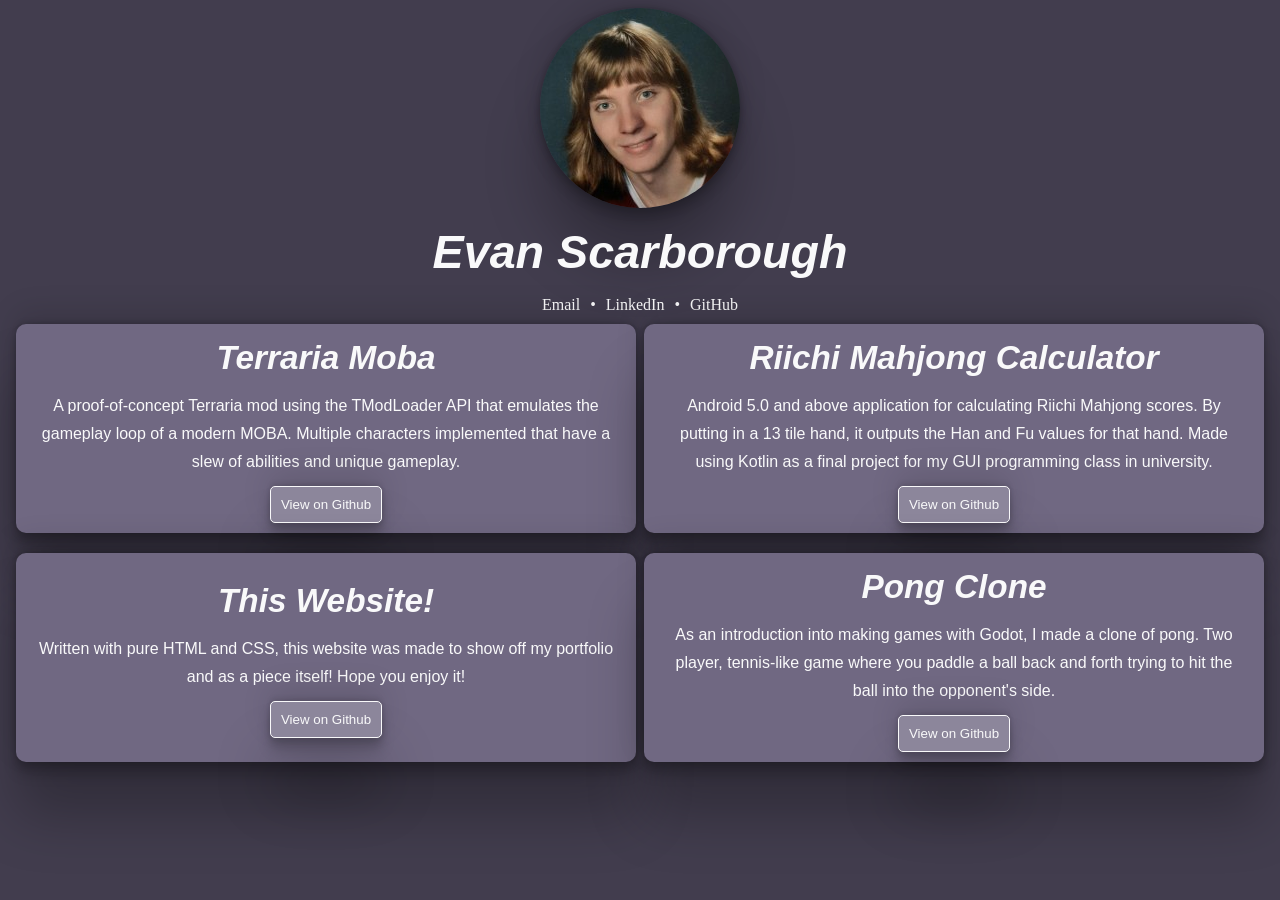
<file: portfolio.html>
<!DOCTYPE html>
<!--[if lt IE 7]>      <html class="no-js lt-ie9 lt-ie8 lt-ie7"> <![endif]-->
<!--[if IE 7]>         <html class="no-js lt-ie9 lt-ie8"> <![endif]-->
<!--[if IE 8]>         <html class="no-js lt-ie9"> <![endif]-->
<!--[if gt IE 8]>      <html class="no-js"> <!--<![endif]-->
<html>
    <head>
        <meta charset="utf-8">
        <meta http-equiv="X-UA-Compatible" content="IE=edge">
        <title>Portfolio!</title>
        <meta name="description" content="">
        <meta name="viewport" content="width=device-width, initial-scale=1">
        <link rel="stylesheet" href="portfolio.css">
    </head>
    <body>
        <div class="row">
            <img src="evan.jpg" alt="A picture of Evan Scarborough">
        </div>
        <div class="row">
            <p class="name">
                Evan Scarborough
            </p>
        </div>
        <div class ="links">
            <a href="evan.m.scarborough@gmail.com">Email</a> • <a href="https://www.linkedin.com/in/evan-m-scarborough/">LinkedIn</a> • <a href="https://github.com/Xiro234">GitHub</a>
        </div>
        <div class="row">
            <div class="project_box">
              <p class="title">Terraria Moba</p>
              <p class="description">A proof-of-concept Terraria mod using the TModLoader API that emulates the gameplay loop of a modern MOBA. Multiple characters implemented that have a slew of abilities and unique gameplay.</p>
              <button>View on Github</button>
            </div>
            
            <div class="project_box">
              <p class="title">Riichi Mahjong Calculator</p>
              <p class="description">Android 5.0 and above application for calculating Riichi Mahjong scores. By putting in a 13 tile hand, it outputs the Han and Fu values for that hand. Made using Kotlin as a final project for my GUI programming class in university.</p>
              <button>View on Github</button>
            </div>
        </div>
        <div class="row">
            <div class="project_box">
              <p class="title">This Website!</p>
              <p class="description">Written with pure HTML and CSS, this website was made to show off my portfolio and as a piece itself! Hope you enjoy it!</p>
              <button>View on Github</button>
            </div>
            
            <div class="project_box">
              <p class="title">Pong Clone</p>
              <p class="description">As an introduction into making games with Godot, I made a clone of pong. Two player, tennis-like game where you paddle a ball back and forth trying to hit the ball into the opponent's side.</p>
              <button>View on Github</button>
            </div>
        </div>
    </body>
</html>
</file>
<file: portfolio.css>
* {
    color: #f9f9fa;
}

.name {
    font-family: "Segoe UI", sans-serif;
    font-size: 35pt;
    font-weight: 550;
    font-style: italic;
}

.title {
    font-family: "Segoe UI", sans-serif;
    font-size: 25pt;
    font-weight: 550;
    font-style: italic;
}

img {
    border-radius: 100%;
    box-shadow: rgba(0, 0, 0, 0.25) 0px 54px 55px, rgba(0, 0, 0, 0.12) 0px -12px 30px, rgba(0, 0, 0, 0.12) 0px 4px 6px, rgba(0, 0, 0, 0.17) 0px 12px 13px, rgba(0, 0, 0, 0.09) 0px -3px 5px;
}

a {
    font-size: 12pt;
    text-decoration: none;
    transition-duration: 0.4s;
}

a:hover {
    text-decoration: underline;
    transform: scale(1.1);
}
  
.row {
    display: flex;
    flex-direction: row;
    justify-content: space-evenly;
    margin-bottom: 20px;
}

.links {
    display: flex;
    flex-direction: row;
    justify-content: center;
    margin-top: 10px;
    margin-bottom: 10px;
    gap: 10px;
}
  
.description {
    font-family: "Segoe UI", sans-serif;
    text-align: center;
}
  
.project_box {
    display: flex;
    align-items: center;
    flex-direction: column;
    justify-content: center;
    width: 600px;
    padding: 10px 10px 10px 10px;
    border-radius: 10px;
    background-color: #706882;
    overflow-wrap: break-word;
    box-shadow: rgba(0, 0, 0, 0.25) 0px 54px 55px, rgba(0, 0, 0, 0.12) 0px -12px 30px, rgba(0, 0, 0, 0.12) 0px 4px 6px, rgba(0, 0, 0, 0.17) 0px 12px 13px, rgba(0, 0, 0, 0.09) 0px -3px 5px;
}
  
button {
    display: inline-flex;
    align-self: flex-start;
    justify-content: center;
    flex-basis: 0;
    font-family: "Segoe UI", sans-serif;
    background-color: #8c869b;
    padding: 10px 10px;
    margin: 0 auto;
    border: solid;
    border-radius: 5px;
    border-width: 1px;
    transition-duration: 0.4s;
    box-shadow: rgba(0, 0, 0, 0.25) 0px 54px 55px, rgba(0, 0, 0, 0.12) 0px -12px 30px, rgba(0, 0, 0, 0.12) 0px 4px 6px, rgba(0, 0, 0, 0.17) 0px 12px 13px, rgba(0, 0, 0, 0.09) 0px -3px 5px;
}
  
button:hover { 
    background-color: #D2C5FC;
    cursor: pointer;
    border-color: #3A305C;
    color: #3A305C;
}
  
body {
    background-color: #423d4e;
    
}
  
p {
    line-height: 28px;
    margin: 10px;
}
</file>
